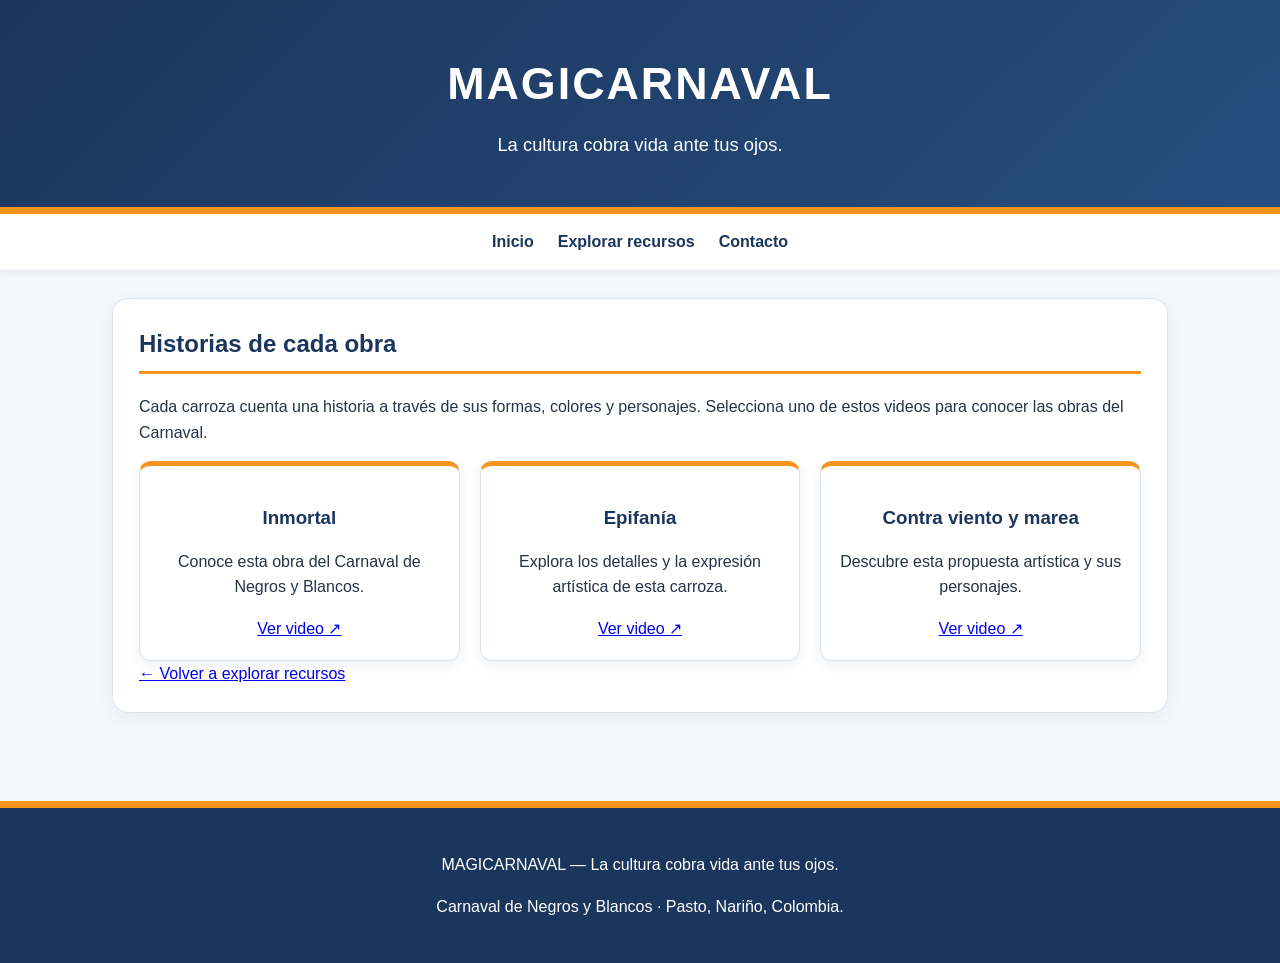
<file: historias.html>
<!DOCTYPE html>
<html lang="es">
<head>
<meta charset="UTF-8">
<meta name="viewport" content="width=device-width, initial-scale=1">
<title>Historias del carnaval | MAGICARNAVAL</title>
<link rel="stylesheet" href="styles.css">
</head>
<body>
<header><h1>MAGICARNAVAL</h1><p>La cultura cobra vida ante tus ojos.</p></header>
<nav><a href="index.html">Inicio</a><a href="index.html#recursos">Explorar recursos</a><a href="index.html#contacto">Contacto</a></nav>
<main class="pagina-recurso">
<section>
<h2>Historias de cada obra</h2>
<p>Cada carroza cuenta una historia a través de sus formas, colores y personajes. Selecciona uno de estos videos para conocer las obras del Carnaval.</p>
<div class="tarjetas historias-videos">
  <article class="tarjeta">
    <h3>Inmortal</h3>
    <p>Conoce esta obra del Carnaval de Negros y Blancos.</p>
    <a class="boton" href="https://www.facebook.com/share/v/1JT3b7AADK/" target="_blank" rel="noopener noreferrer" aria-label="Ver video Inmortal en Facebook">Ver video ↗</a>
  </article>
  <article class="tarjeta">
    <h3>Epifanía</h3>
    <p>Explora los detalles y la expresión artística de esta carroza.</p>
    <a class="boton" href="https://www.facebook.com/share/v/1CVG6y1e1T/" target="_blank" rel="noopener noreferrer" aria-label="Ver video Epifanía en Facebook">Ver video ↗</a>
  </article>
  <article class="tarjeta">
    <h3>Contra viento y marea</h3>
    <p>Descubre esta propuesta artística y sus personajes.</p>
    <a class="boton" href="https://www.facebook.com/share/v/1DucHcvX2E/" target="_blank" rel="noopener noreferrer" aria-label="Ver video Contra viento y marea en Facebook">Ver video ↗</a>
  </article>
</div>
<a class="volver" href="index.html#recursos">← Volver a explorar recursos</a>
</section>
</main>
<footer><p>MAGICARNAVAL — La cultura cobra vida ante tus ojos.</p><p>Carnaval de Negros y Blancos · Pasto, Nariño, Colombia.</p></footer>
</body>
</html>
</file>
<file: styles.css>
/* MAGICARNAVAL: hoja de estilos CSS */
:root { --azul:#1b365d; --naranja:#f7941d; --claro:#f4f7fb; --blanco:#fff; --texto:#253247; --borde:#dce4ee; }
* { box-sizing:border-box; }
html { scroll-behavior:smooth; }
body { margin:0; font-family:Arial,Helvetica,sans-serif; background:var(--claro); color:var(--texto); line-height:1.6; }
header { background:linear-gradient(135deg,var(--azul),#274d7e); color:var(--blanco); padding:48px 20px; text-align:center; border-bottom:7px solid var(--naranja); }
header h1 { margin:0; color:var(--blanco); font-size:2.8rem; letter-spacing:2px; }
header p { margin:10px 0 0; font-size:1.15rem; }
h1 { color:var(--azul); text-align:center; }
h2 { color:var(--azul); border-bottom:3px solid var(--naranja); padding-bottom:8px; margin-top:0; }
h3 { color:var(--azul); margin-bottom:8px; }
nav { display:flex; justify-content:center; flex-wrap:wrap; gap:10px 24px; padding:15px 20px; background:var(--blanco); box-shadow:0 2px 8px rgba(27,54,93,.08); }
nav a { color:var(--azul); font-weight:bold; text-decoration:none; }
nav a:hover, nav a:focus { color:#a94f00; text-decoration:underline; }
main { max-width:1100px; margin:0 auto; padding:28px 22px; }
section { margin:0 0 30px; padding:26px; background:var(--blanco); border:1px solid var(--borde); border-radius:16px; box-shadow:0 5px 18px rgba(27,54,93,.06); }
section img { display:block; max-width:100%; height:auto; margin:18px auto 0; border-radius:12px; }
ul, ol { padding-left:26px; } li { margin-bottom:8px; }
.tarjetas { display:flex; flex-wrap:wrap; gap:20px; align-items:stretch; }
.tarjeta { flex:1 1 280px; min-width:0; background:var(--blanco); border:1px solid var(--borde); border-top:5px solid var(--naranja); border-radius:12px; padding:18px; text-align:center; box-shadow:0 4px 12px rgba(27,54,93,.08); }
.tarjeta img { width:100%; max-width:320px; height:auto; margin:0 auto 14px; }
.etiqueta { display:inline-block; background:#fff0dc; color:var(--azul); font-weight:bold; padding:5px 12px; border-radius:999px; font-size:.9rem; }
.icono-tarjeta { display:grid; place-items:center; min-height:150px; font-size:4rem; background:#edf3fb; border-radius:10px; margin-bottom:14px; }
footer { background:var(--azul); color:var(--blanco); text-align:center; padding:28px 20px; margin-top:30px; border-top:7px solid var(--naranja); }
footer h2 { color:var(--blanco); border-bottom-color:var(--naranja); }
footer a { color:#ffd59e; overflow-wrap:anywhere; }
img { max-width:100%; height:auto; } a { overflow-wrap:break-word; }
@media (max-width:600px) { header { padding:32px 16px; } header h1 { font-size:24px; } header p { font-size:1rem; } nav { gap:8px 14px; padding:12px; } main { padding:12px; } section { padding:18px; } .tarjeta { flex-basis:100%; } }
</file>
